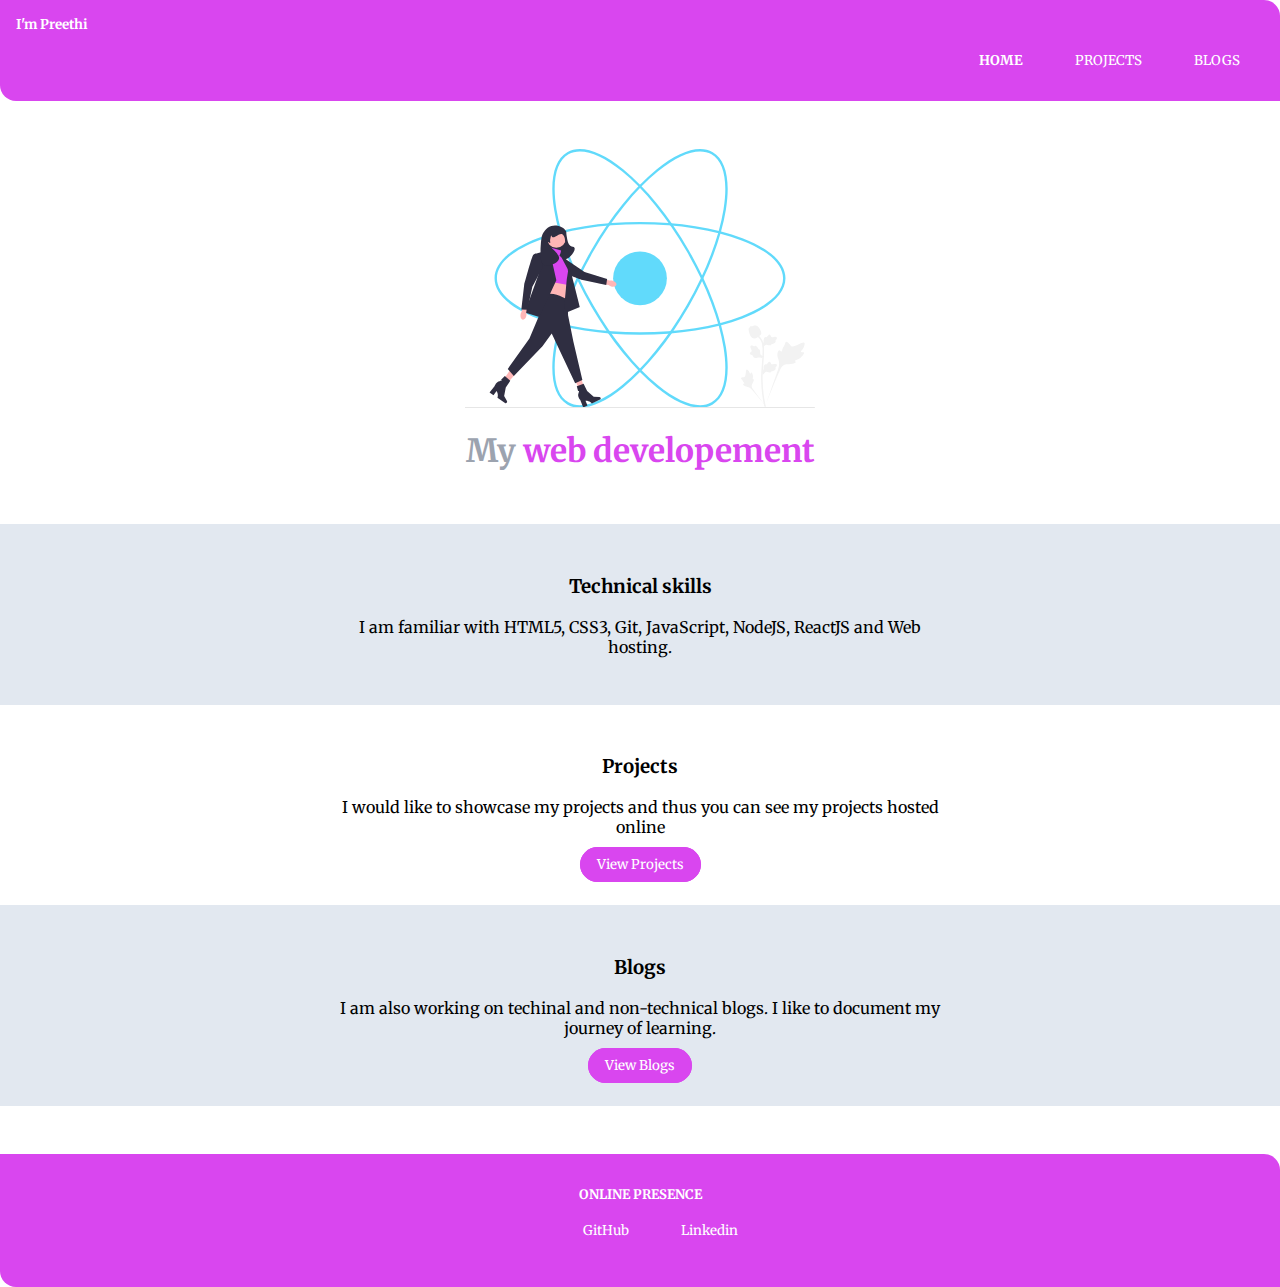
<file: index.html>
<!DOCTYPE html>
<html lang="en">
<head>
    <meta charset="UTF-8">
    <meta http-equiv="X-UA-Compatible" content="IE=edge">
    <meta name="viewport" content="width=device-width, initial-scale=1.0">
    <title>home | Preethi</title>
    
    <link href="styles.css" rel="stylesheet" />

</head>

<body>
    <nav class="navigation container">
        <div class="nav-brand">I'm Preethi</div>

        <ul class="list-non-bullet nav-pills">
            <li class="list-item-inline">
                <a class="link link-active" href="/">HOME</a>
            </li>
            <li class="list-item-inline">
                <a class="link" href="/Projects.html">PROJECTS</a>
            </li>
            <li class="list-item-inline">
                <a class="link" href="/Blogs.html">BLOGS</a>
            </li>
        </ul>
    </nav>

    <header class="coder">
        <img class="coder-img" src="/images/prog.svg" />
        <h1 class="coder-heading">My <span class="heading-inverted"> web developement</span></h1>
    </header>

    <section class="section off">
        <div class="container container-center"> 
            <h3>Technical skills</h3>
            <p> I am familiar with HTML5, CSS3, Git, JavaScript, NodeJS, ReactJS and Web hosting.</p>
        </div>
    </section>

    <section class="section">
        <div class="container container-center">
            <h3>Projects</h3>
            
            <p>I would like to showcase my projects and thus you can see my projects hosted online</p>
            <a class="link link-primary" href="/Projects.html">View Projects</a>
        </div>
        
    </section>

    <section class="section off">
        <div class="container container-center">
            <h3>Blogs</h3>
            <p>I am also working on techinal and non-technical blogs. I like to document my journey of learning.</p>
            <a class="link link-primary" href="/Blogs.html">View Blogs</a>
        </div>
        
    </section>

    <footer class="footer">
        <div class="footer-header">ONLINE PRESENCE</div>
        <ul class="social-links-list-non-bullet"> 
            <li 
            class="list-item-inline">
                <a class="link" 
                href="https://github.com/Preethipa/">GitHub</a>
            </li>
            <li class="list-item-inline">
                <a class="link" href="https://www.linkedin.com/in/Preethi-profile/">Linkedin</a>
            </li>
            <!--<li class="list-item-inline">
                <a class="link" href="/"> socialThree</a>
            </li>-->
        </ul>
        
    </footer>


</body>
</html>
</file>
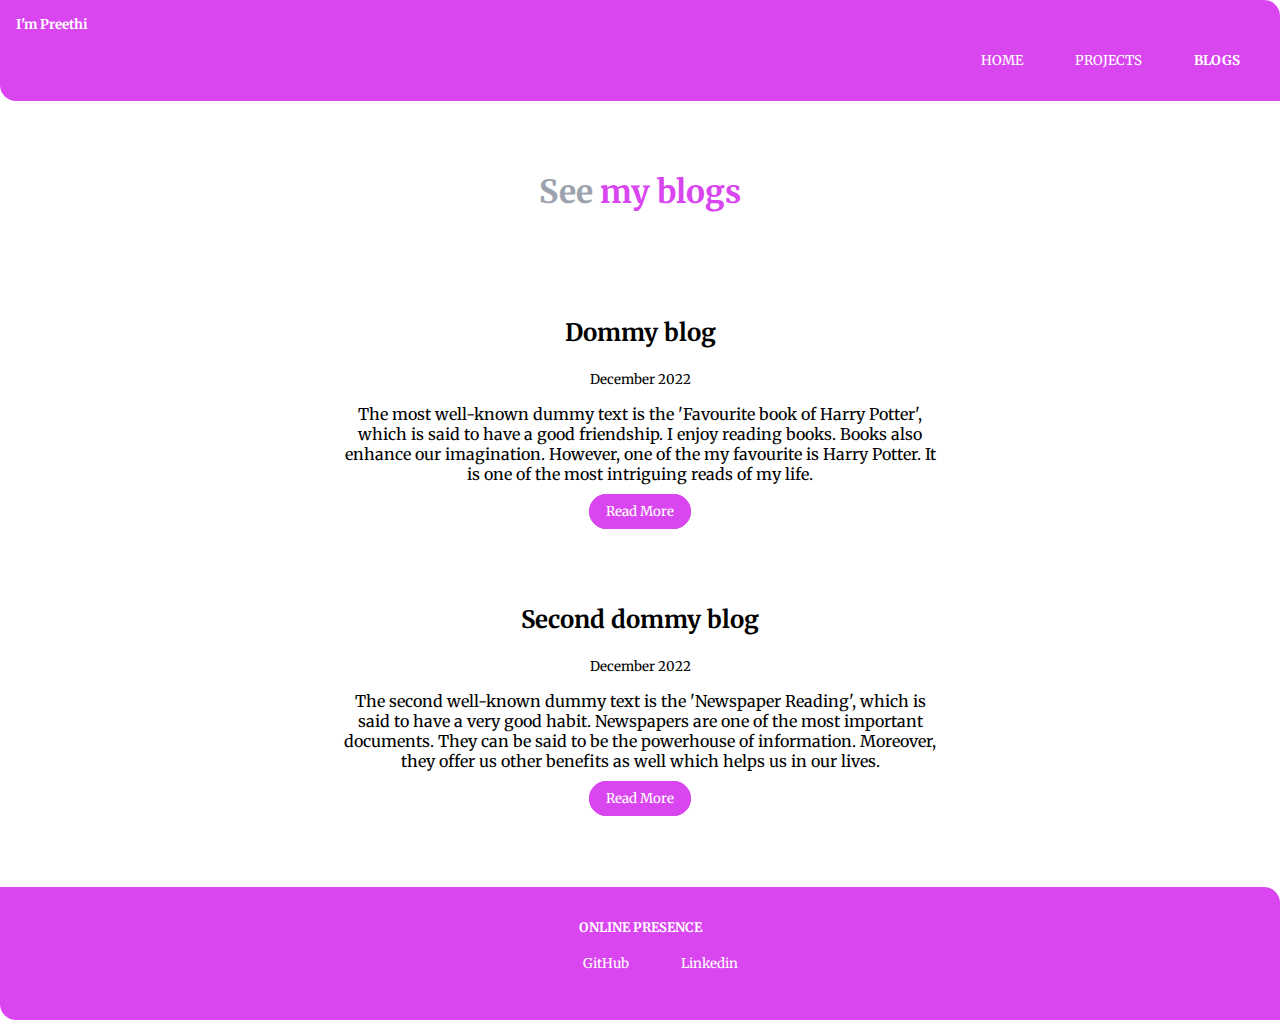
<file: Blogs.html>
<!DOCTYPE html>
<html lang="en">
<head>
    <meta charset="UTF-8">
    <meta http-equiv="X-UA-Compatible" content="IE=edge">
    <meta name="viewport" content="width=device-width, initial-scale=1.0">
    <title>Blogs | Preethi</title>

    <link href="styles.css" rel="stylesheet" />
</head>
<body>
    <nav class="navigation container">
        <div class="nav-brand"> I'm Preethi</div>

        <ul class="list-non-bullet nav-pills">
            <li class="list-item-inline">
                <a class="link" href="/">HOME</a>
            </li>
            <li class="list-item-inline">
                <a class="link" href="/Projects.html">PROJECTS</a>
            </li>
            <li class="list-item-inline">
                <a class="link link-active" href="/Blogs.html">BLOGS</a>
            </li>
        </ul>
    </nav>


    <header class="coder">
        
        <h1 class="coder-heading">See <span class="heading-inverted"> my blogs </span></h1>
    </header>

    <li>
        <section class="section">
            <div class="container container-center">
                <h2> Dommy blog </h2>
                <small> December 2022</small>
                
                <p>The most well-known dummy text is the 'Favourite book of Harry Potter', which is said to have a good friendship. 
                    I enjoy reading books. Books also enhance our imagination. However, one of the my favourite is Harry Potter. 
                    It is one of the most intriguing reads of my life. 
                </p>
                    <a class="link link-primary" href="/Dummyblog1.html">Read More</a>
        </section>

    </li>

    <li>
        <section class="section">
            <div class="container container-center">
                <h2> Second dommy blog </h2>
                <small> December 2022</small>
                
                <p>The second well-known dummy text is the 'Newspaper Reading', which is said to have a very good habit.
                    Newspapers are one of the most important documents. They can be said to be the powerhouse of information. 
                    Moreover, they offer us other benefits as well which helps us in our lives.
                </p>
                    <a class="link link-primary" href="/Dummyblog2.html">Read More</a>
               
            </div>
        </section>

    </li>

    <footer class="footer">
        <div class="footer-header">ONLINE PRESENCE</div>
        <ul class="social-links-list-non-bullet"> 
            <li 
            class="list-item-inline">
                <a class="link" 
                href="https://github.com/Preethipa/">GitHub</a>
            </li>
            <li class="list-item-inline">
                <a class="link" href="https://www.linkedin.com/in/Preethi-profile/">Linkedin</a>
            </li>
            <!--<li class="list-item-inline">
                <a class="link" href="/"> socialThree</a>
            </li>-->
        </ul>
        
    </footer>
    
</body>
</html>
</file>
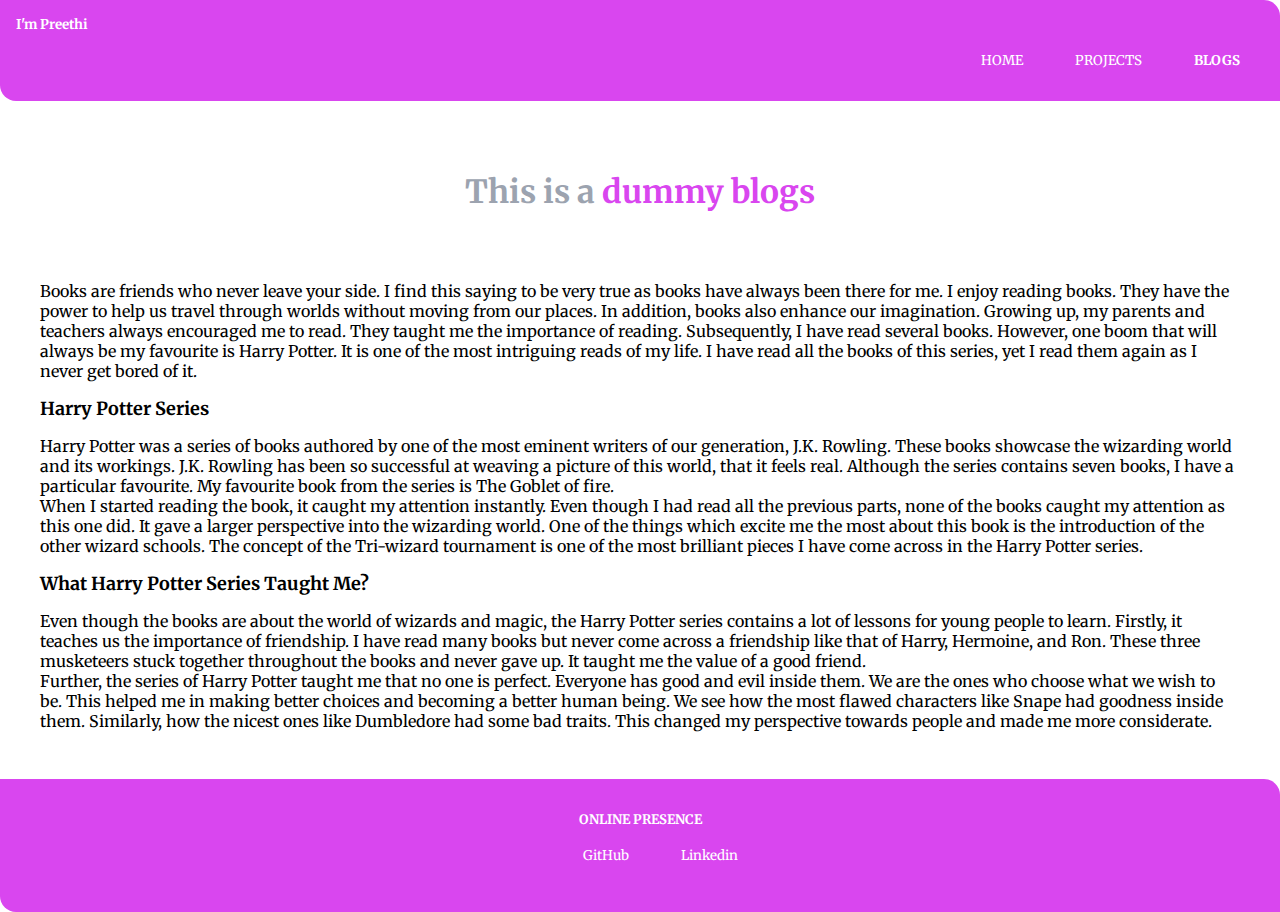
<file: Dummyblog1.html>
<!DOCTYPE html>
<html lang="en">
<head>
    <meta charset="UTF-8">
    <meta http-equiv="X-UA-Compatible" content="IE=edge">
    <meta name="viewport" content="width=device-width, initial-scale=1.0">
    <title>Blog1 | Preethi</title>

    <link rel="stylesheet" href="styles.css">
</head>
<body>
    
    <nav class="navigation container">
        <div class="nav-brand"> I'm Preethi</div>

        <ul class="list-non-bullet nav-pills">
            <li class="list-item-inline">
                <a class="link" href="/">HOME</a>
            </li>
            <li class="list-item-inline">
                <a class="link" href="/Projects.html">PROJECTS</a>
            </li>
            <li class="list-item-inline">
                <a class="link link-active" href="/Blogs.html">BLOGS</a>
            </li>
        </ul>
    </nav>

    <header class="coder">
        
        <h1 class="coder-heading">This is a <span class="heading-inverted"> dummy blogs </span></h1>
    </header>

    <div class="blog-content">
        <p>Books are friends who never leave your side. I find this saying to be very true as books have always been there for me. 
            I enjoy reading books. They have the power to help us travel through worlds without moving from our places. 
            In addition, books also enhance our imagination. Growing up, my parents and teachers always encouraged me to read. They taught me the importance of reading. Subsequently, I have read several books. However, one boom that will always be my favourite is Harry Potter. It is one of the most intriguing reads of my life. 
            I have read all the books of this series, yet I read them again as I never get bored of it.
        </p>
    
        <div class="head-blogs">Harry Potter Series</div>
    
        <p>Harry Potter was a series of books authored by one of the most eminent writers of our generation, J.K. Rowling. 
            These books showcase the wizarding world and its workings. J.K. Rowling has been so successful at weaving a picture of this world, that it feels real. Although the series contains seven books,
            I have a particular favourite. My favourite book from the series is The Goblet of fire.<br>
                
             When I started reading the book, it caught my attention instantly. Even though I had read all the previous parts, none of the books caught my attention as this one did. It gave a larger perspective into the wizarding world. One of the things which excite me the most about this book is the introduction of the other wizard schools. 
            The concept of the Tri-wizard tournament is one of the most brilliant pieces I have come across in the Harry Potter series.
        </p>
    
            <div class="head-blogs">What Harry Potter Series Taught Me?</div>
    
        <p>Even though the books are about the world of wizards and magic, the Harry Potter series contains a lot of lessons for young people to learn. 
            Firstly, it teaches us the importance of friendship. I have read many books but never come across a friendship like that of Harry, Hermoine, and Ron. 
            These three musketeers stuck together throughout the books and never gave up. It taught me the value of a good friend.
            <br>
    
             Further, the series of Harry Potter taught me that no one is perfect. Everyone has good and evil inside them. 
             We are the ones who choose what we wish to be. This helped me in making better choices and becoming a better human being.
             We see how the most flawed characters like Snape had goodness inside them. Similarly, how the nicest ones like Dumbledore had some bad traits. 
            This changed my perspective towards people and made me more considerate.
        </p>

    </div>

    <footer class="footer">
        <div class="footer-header">ONLINE PRESENCE</div>
        <ul class="social-links-list-non-bullet"> 
            <li 
            class="list-item-inline">
                <a class="link" 
                href="https://github.com/Preethipa/">GitHub</a>
            </li>
            <li class="list-item-inline">
                <a class="link" href="https://www.linkedin.com/in/Preethi-profile/">Linkedin</a>
            </li>
            <!--<li class="list-item-inline">
                <a class="link" href="/"> socialThree</a>
            </li>-->
        </ul>
        
    </footer>
    
        

</body>
</html>
</file>
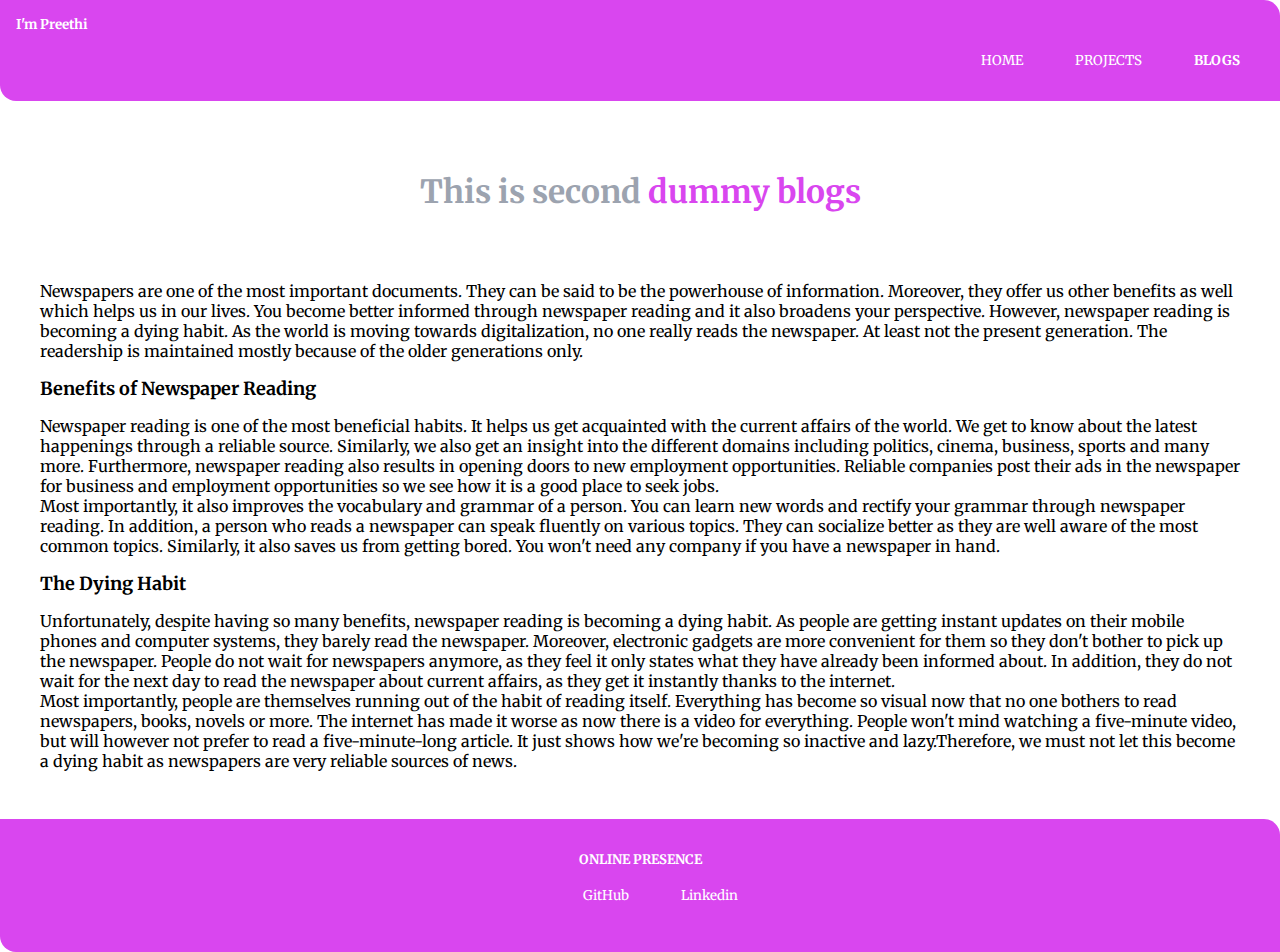
<file: Dummyblog2.html>
<!DOCTYPE html>
<html lang="en">
<head>
    <meta charset="UTF-8">
    <meta http-equiv="X-UA-Compatible" content="IE=edge">
    <meta name="viewport" content="width=device-width, initial-scale=1.0">
    <title>Blog2 | Preethi</title>

    <link rel="stylesheet" href="styles.css">
</head>
<body>
    
    <nav class="navigation container">
        <div class="nav-brand"> I'm Preethi</div>

        <ul class="list-non-bullet nav-pills">
            <li class="list-item-inline">
                <a class="link" href="/">HOME</a>
            </li>
            <li class="list-item-inline">
                <a class="link" href="/Projects.html">PROJECTS</a>
            </li>
            <li class="list-item-inline">
                <a class="link link-active" href="/Blogs.html">BLOGS</a>
            </li>
        </ul>
    </nav>

    <header class="coder">
        
        <h1 class="coder-heading">This is second <span class="heading-inverted"> dummy blogs </span></h1>
    </header>

    <div class="blog-content">
        <p>Newspapers are one of the most important documents. They can be said to be the powerhouse of information.
             Moreover, they offer us other benefits as well which helps us in our lives. You become better informed through newspaper reading and it also broadens your perspective.
            However, newspaper reading is becoming a dying habit. As the world is moving towards digitalization, no one really reads the newspaper. 
            At least not the present generation. The readership is maintained mostly because of the older generations only.
        </p>
    
        <div class="head-blogs">Benefits of Newspaper Reading</div>
    
        <p>Newspaper reading is one of the most beneficial habits. It helps us get acquainted with the current affairs of the world.
             We get to know about the latest happenings through a reliable source. 
             Similarly, we also get an insight into the different domains including politics, cinema, business, sports and many more.
            Furthermore, newspaper reading also results in opening doors to new employment opportunities. 
            Reliable companies post their ads in the newspaper for business and employment opportunities so we see how it is a good place to seek jobs.
            <br>

            Most importantly, it also improves the vocabulary and grammar of a person. You can learn new words and rectify your grammar through newspaper reading.
            In addition, a person who reads a newspaper can speak fluently on various topics. They can socialize better as they are well aware of the most common topics. 
            Similarly, it also saves us from getting bored. You won't need any company if you have a newspaper in hand.
                
             
        </p>
    
            <div class="head-blogs">The Dying Habit</div>
    
        <p>Unfortunately, despite having so many benefits, newspaper reading is becoming a dying habit. 
            As people are getting instant updates on their mobile phones and computer systems, they barely read the newspaper.
             Moreover, electronic gadgets are more convenient for them so they don't bother to pick up the newspaper.
             People do not wait for newspapers anymore, as they feel it only states what they have already been informed about. 
             In addition, they do not wait for the next day to read the newspaper about current affairs, as they get it instantly thanks to the internet.
            <br>
            Most importantly, people are themselves running out of the habit of reading itself. 
            Everything has become so visual now that no one bothers to read newspapers, books, novels or more. The internet has made it worse as now there is a video for everything. 
            People won't mind watching a five-minute video, but will however not prefer to read a five-minute-long article.
            It just shows how we're becoming so inactive and lazy.Therefore, we must not let this become a dying habit as newspapers are very reliable sources of news. 
        </p>

    </div>

    <footer class="footer">
        <div class="footer-header">ONLINE PRESENCE</div>
        <ul class="social-links-list-non-bullet"> 
            <li 
            class="list-item-inline">
                <a class="link" 
                href="https://github.com/Preethipa/">GitHub</a>
            </li>
            <li class="list-item-inline">
                <a class="link" href="https://www.linkedin.com/in/Preethi-profile/">Linkedin</a>
            </li>
            <!--<li class="list-item-inline">
                <a class="link" href="/"> socialThree</a>
            </li>-->
        </ul>
        
    </footer>

</body>
</html>
</file>
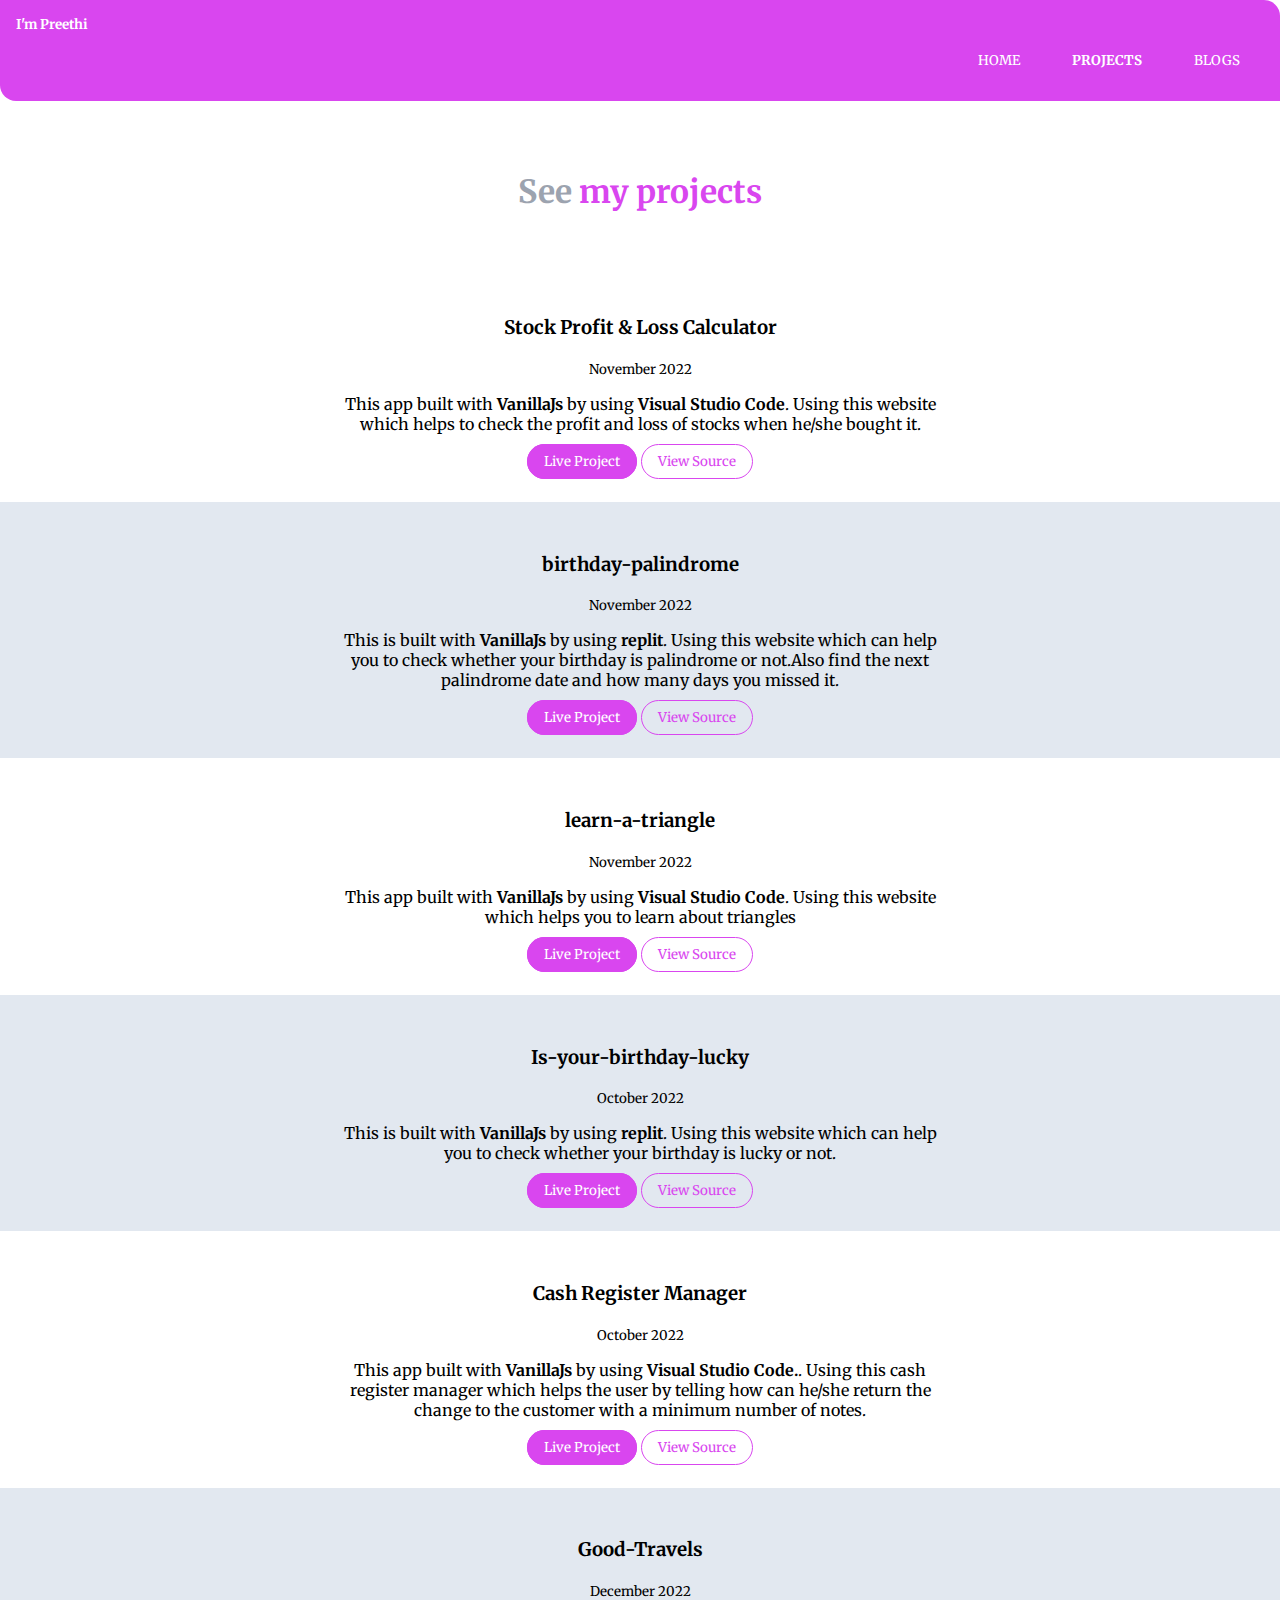
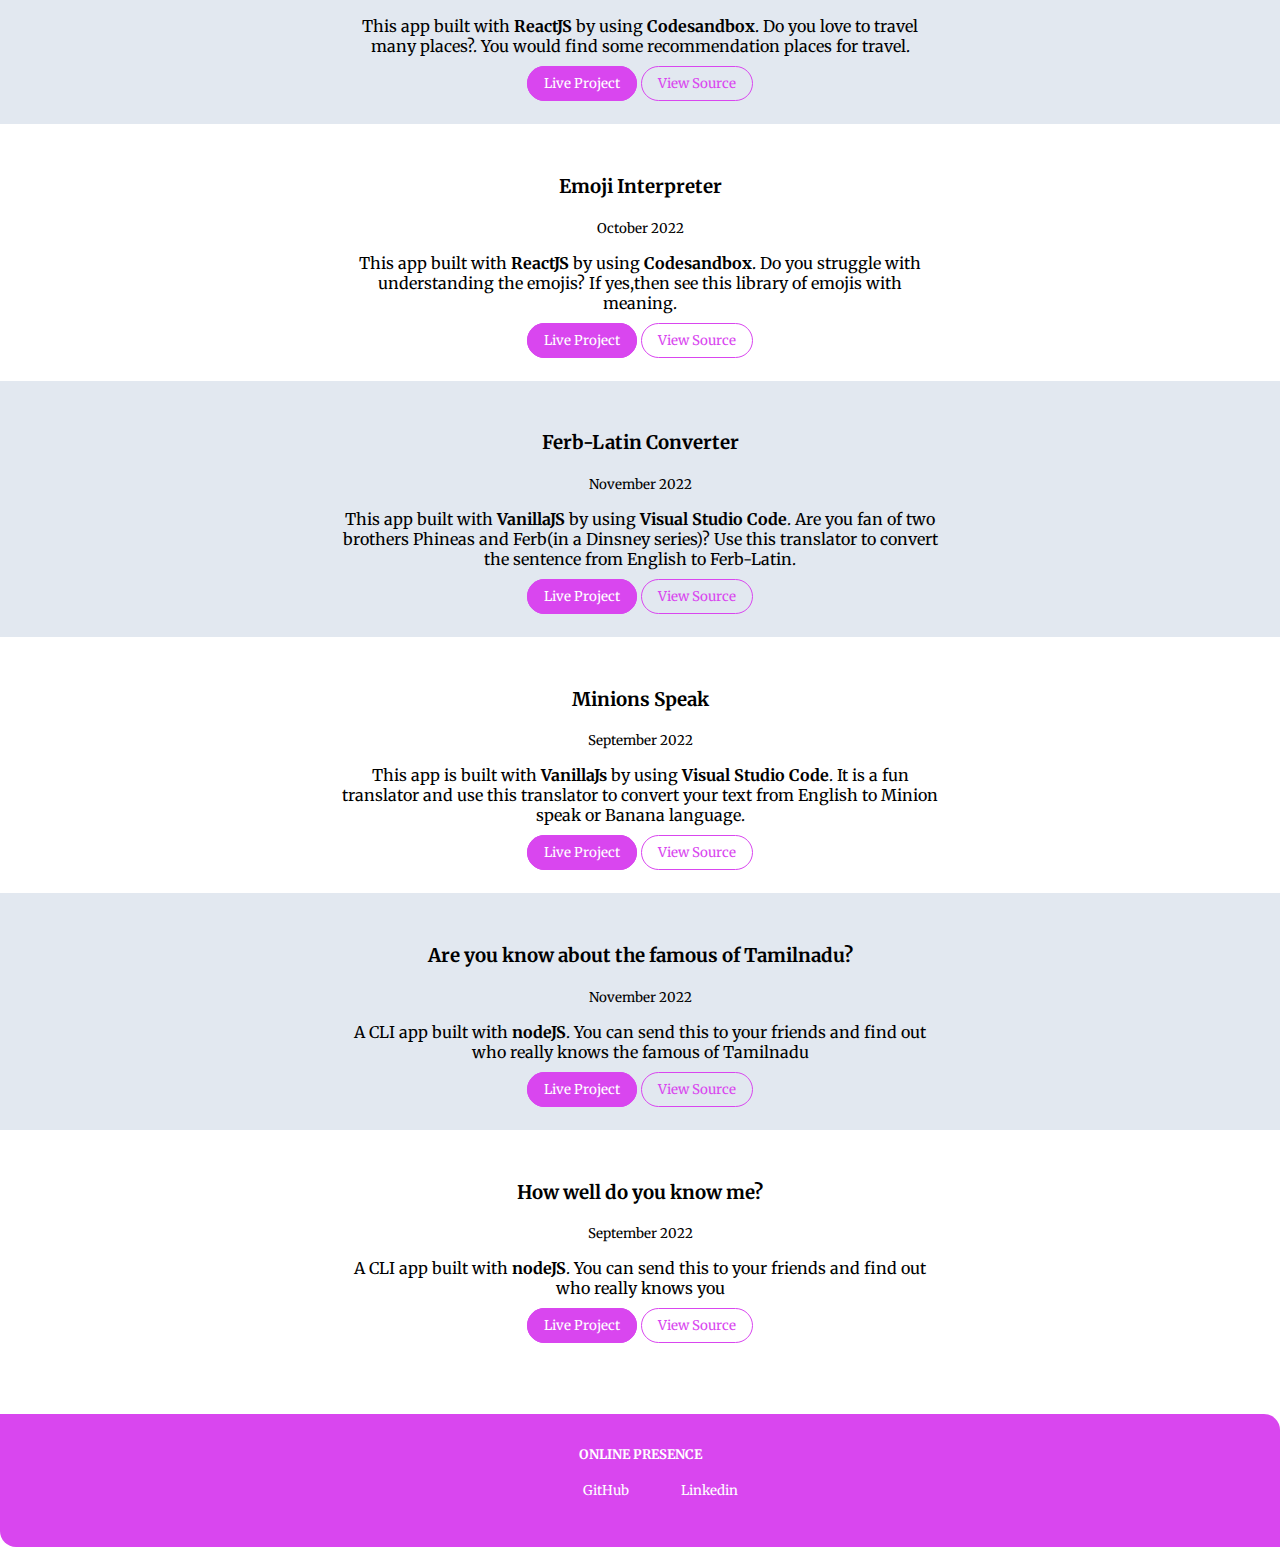
<file: Projects.html>
<!DOCTYPE html>
<html lang="en">
<head>
    <meta charset="UTF-8">
    <meta http-equiv="X-UA-Compatible" content="IE=edge">
    <meta name="viewport" content="width=device-width, initial-scale=1.0">
    <title>Projects | Preethi</title>

    <link href="styles.css" rel="stylesheet" />
</head>
<body>
    <nav class="navigation container">
        <div class="nav-brand"> I'm Preethi</div>

        <ul class="list-non-bullet nav-pills">
            <li class="list-item-inline">
                <a class="link" href="/">HOME</a>
            </li>
            <li class="list-item-inline">
                <a class="link link-active" href="/Projects.html">PROJECTS</a>
            </li>
            <li class="list-item-inline">
                <a class="link" href="/Blogs.html">BLOGS</a>
            </li>
        </ul>
    </nav>

    <header class="coder">
        
        <h1 class="coder-heading">See <span class="heading-inverted"> my projects </span></h1>
    </header>


    
    

        
            <section class="section">
                <div class="container container-center">
                    <h3> Stock Profit & Loss Calculator</h3>
                    <small> November 2022</small>
                    
                    <p>This app built with <strong> VanillaJs</strong> </strong> by using <strong> Visual Studio Code</strong>. 
                        Using this website which helps to check the profit and loss of stocks when he/she bought it.</p>
                        <a class="link link-primary" href="https://profit-and-loss-calc.netlify.app/">Live Project</a>
                    <a class="link secondary-link" href="https://github.com/Preethipa/Profit-loss-app">View Source</a>
                </div>
            </section>

        

        
            <section class="section off">
                <div class="container container-center">
                    <h3>birthday-palindrome</h3>
                    <small> November 2022</small>
                    <p>This is built with <strong> VanillaJs</strong> </strong> by using <strong> replit</strong>. 
                        Using this website which can help you to check whether your birthday is palindrome or not.Also find the next palindrome date and how many days you missed it. </p>
                    <a class="link link-primary" href="https://bithday-palindrome.preethirajavel0.repl.co">Live Project</a>
                    <a class="link secondary-link" href="https://github.com/Preethipa/birthday-palindrome">View Source</a>
                </div>
            </section>
        

        
            <section class="section">
                <div class="container container-center">
                    <h3> learn-a-triangle</h3>
                    <small> November 2022</small>
                    
                    <p>This app built with <strong> VanillaJs</strong> </strong> by using <strong> Visual Studio Code</strong>. 
                        Using this website which helps you to learn about triangles</p>
                        <a class="link link-primary" href="https://play-a-triangle.netlify.app/">Live Project</a>
                    <a class="link secondary-link" href="https://github.com/Preethipa/Play-with-Triangles">View Source</a>
                </div>
            </section>
        

        
            <section class="section off">
                <div class="container container-center">
                    <h3>Is-your-birthday-lucky</h3>
                    <small> October 2022</small>
                    <p>This is built with <strong> VanillaJs</strong> </strong> by using <strong> replit</strong>. 
                        Using this website which can help you to check whether your birthday is lucky or not. </p>
                    <a class="link link-primary" href="https://if-ur-birthday-is-lucky.netlify.app/">Live Project</a>
                    <a class="link secondary-link" href="https://github.com/Preethipa/Find-BirthdayIsLucky">View Source</a>
                </div>
            </section>
        

       

        
            <section class="section">
                <div class="container container-center">
                    <h3>Cash Register Manager</h3>
                    <small> October 2022</small>
                    <p>This app built with <strong> VanillaJs</strong> </strong> by using <strong> Visual Studio Code.</strong>. 
                        Using this cash register manager which helps the user by telling how can he/she return the change to the customer with a minimum number of notes.</p>
                    <a class="link link-primary" href="https://cash-reg-helpforuser.netlify.app/">Live Project</a>
                    <a class="link secondary-link" href="https://github.com/Preethipa/Cash-Register-app">View Source</a>
                    
                </div>
            </section>
        

        
            <section class="section off">
                <div class="container container-center">
                    <h3>Good-Travels</h3>
                <small>December 2022</small>
            
                <p>This app built with <strong> ReactJS</strong> </strong> by using <strong> Codesandbox</strong>. 
                    Do you love to travel many places?. You would find some recommendation places for travel.</p>
                    <a class="link link-primary" href="https://oizj9w.csb.app/">Live Project</a>
                    <a class="link secondary-link" href="https://github.com/Preethipa/Good-travels">View Source</a>
                </div>
            </section>
        


        
            <section class="section">
                <div class="container container-center">
                    <h3>Emoji Interpreter</h3>
                    <small> October 2022</small>
                    <p>This app built with <strong> ReactJS</strong> </strong> by using <strong> Codesandbox</strong>. 
                        Do you struggle with understanding the emojis? If yes,then see this library of emojis with meaning.</p>
                        <a class="link link-primary" href="https://2n3o4t.csb.app/">Live Project</a>
                        <a class="link secondary-link" href="https://github.com/Preethipa/Emoji-interpreter-app">View Source</a>
                    
                </div>
            </section>
        


        
            <section class="section off">
                <div class="container container-center">
                    <h3>Ferb-Latin Converter</h3>
                <small>November 2022</small>
            
                <p>This app built with <strong> VanillaJS</strong> </strong> by using <strong>Visual Studio Code</strong>. 
                    Are you fan of two brothers Phineas and Ferb(in a Dinsney series)? Use this translator to convert the sentence from English to Ferb-Latin.</p>
                <a class="link link-primary" href="https://ferb-latin-fun.netlify.app/">Live Project</a>
                <a class="link secondary-link" href="https://github.com/Preethipa/Ferb-Latin-Converter">View Source</a>
                </div>
            </section>
        

       

        
            <section class="section">
                <div class="container container-center">
                    <h3>Minions Speak</h3>
                    <small> September 2022</small>
                
                    <p>This app is built with <strong> VanillaJs</strong> by using <strong>Visual Studio Code</strong>.
                    It is a fun translator and use this translator to convert your text from English to Minion speak or Banana language.</p>
                    <a class="link link-primary" href="https://minions-fun.netlify.app/">Live Project</a>
                    <a class="link secondary-link" href="https://github.com/Preethipa/Banana-fun-app">View Source</a>
                </div>
            </section>
        

        
        
            <section class="section off">
                <div class="container container-center">
                    <h3>Are you know about the famous of Tamilnadu?</h3>
                <small> November 2022</small>
            
                <p>A CLI app built with <strong>nodeJS</strong>. 
                You can send this to your friends and find out who really knows the famous of Tamilnadu</p>
                <a class="link link-primary" href="https://replit.com/@preethirajavel0/famous-thingsofdistrict-tamilnadu?embed=1&output=1">Live Project</a>
                <a class="link secondary-link" href="https://github.com/Preethipa/famous-of-tamilnadu-quiz">View Source</a>
                </div>
            </section>
        
       
        
            <section class="section">
                <div class="container container-center">
                    <h3>How well do you know me?</h3>
                    <small> September 2022</small>
                    
                    <p>A CLI app built with <strong>nodeJS</strong>. 
                    You can send this to your friends and find out who really knows you</p>
                    <a class="link link-primary" href="https://replit.com/@preethirajavel0/Preethis-Quiz?embed=1&output=1">Live Project</a>
                    <a class="link secondary-link" href="https://github.com/Preethipa/Preethi-friends-quiz">View Source</a>
                </div>
            </section>


        
    
   

    <footer class="footer">
        <div class="footer-header">ONLINE PRESENCE</div>
        <ul class="social-links-list-non-bullet"> 
            <li 
            class="list-item-inline">
                <a class="link" 
                href="https://github.com/Preethipa/">GitHub</a>
            </li>
            <li class="list-item-inline">
                <a class="link" href="https://www.linkedin.com/in/Preethi-profile/">Linkedin</a>
            </li>
            <!--<li class="list-item-inline">
                <a class="link" href="/"> socialThree</a>
            </li>-->
        </ul>
        
    </footer>


</body>
</html>
</file>
<file: styles.css>
@import url('https://fonts.googleapis.com/css2?family=Lato&family=Merriweather&family=Playfair+Display&family=Source+Sans+Pro&display=swap');

body{
    font-family: 'Merriweather', serif; 
    margin:0px;
    position: static;
    
}

:root{
    --primary-color:#d946ef;
    --dark-gray:#9ca3af;
    --off-white:#e2e8f0;
    
}

hr{
    margin:2rem 0rem;
}

/**spaces**/
.margin.md{
    margin: 2rem;
}

/** container**/
.container{
    padding: 0rem 1rem;
    text-align: center;
}

.container-center{
     max-width: 600px;
     margin: auto;
}

.link{
    box-sizing: border-box;
    text-decoration: none;
    padding: 0.5rem 1rem;
    font-size: smaller;
}

.link-primary{
    background-color: var(--primary-color);
    border-radius:2rem;
    border: 1px solid var(--primary-color);
    font-size: smaller;
}

.secondary-link{
    border-radius:2rem;
    border: 1px solid var(--primary-color);
    font-size: smaller;
}
.link.secondary-link{
    color:var(--primary-color);
}


 

/**lists**/
.list-item-inline{
    display:inline;
    padding: 0rem 0.5rem;
}

/**navigation**/
.navigation{
    background-color: var(--primary-color);
    color:white;
    padding:1rem;
    border-bottom-left-radius: 1rem;
    border-top-right-radius: 1rem;
}

.nav-brand{
    font-weight: bold;
    text-align:left ;
    font-size: smaller;

}

.nav-pills{
    text-align: right;
}

.link{
    color:white;
    
}

.link-active{
    font-weight:bold;
}

/**header**/ 
.coder{
    padding:2rem;
    padding-top: 3rem;
   
}

.coder .coder-img{
    max-width: 350px;
    display:block;
    margin:auto;
}

.coder-heading{
    padding-top: 0.1rem;
    color:var(--dark-gray);
    text-align: center; 
}
.coder .coder-heading .heading-inverted{
    color:var(--primary-color);
}

/**section**/

.section{
   
    padding: 2rem;
    
}
.section h3{
    text-align: center;
}
.off{
    background-color:var(--off-white);
}

.section, .section-off{
    text-align: center;
    
}

/**blog**/
.blog-content{
    padding: 0rem 2.5rem;
}

.head-blogs{
    font-size:large;
    font-weight: bold;
}

/**footer**/
.footer{
    margin-top: 3rem;
    background-color: var(--primary-color);
    text-align: center;
    padding:2rem 1rem;
    color:white;
    border-bottom-left-radius: 1rem;
    border-top-right-radius: 1rem;
}

.footer.link{
    color:white;
    font-size: smaller;
}

.footer-header{
    font-weight: bold;
    font-size: small;
}

.footer.ul{
    padding-inline-start: 0rem;
}
</file>
